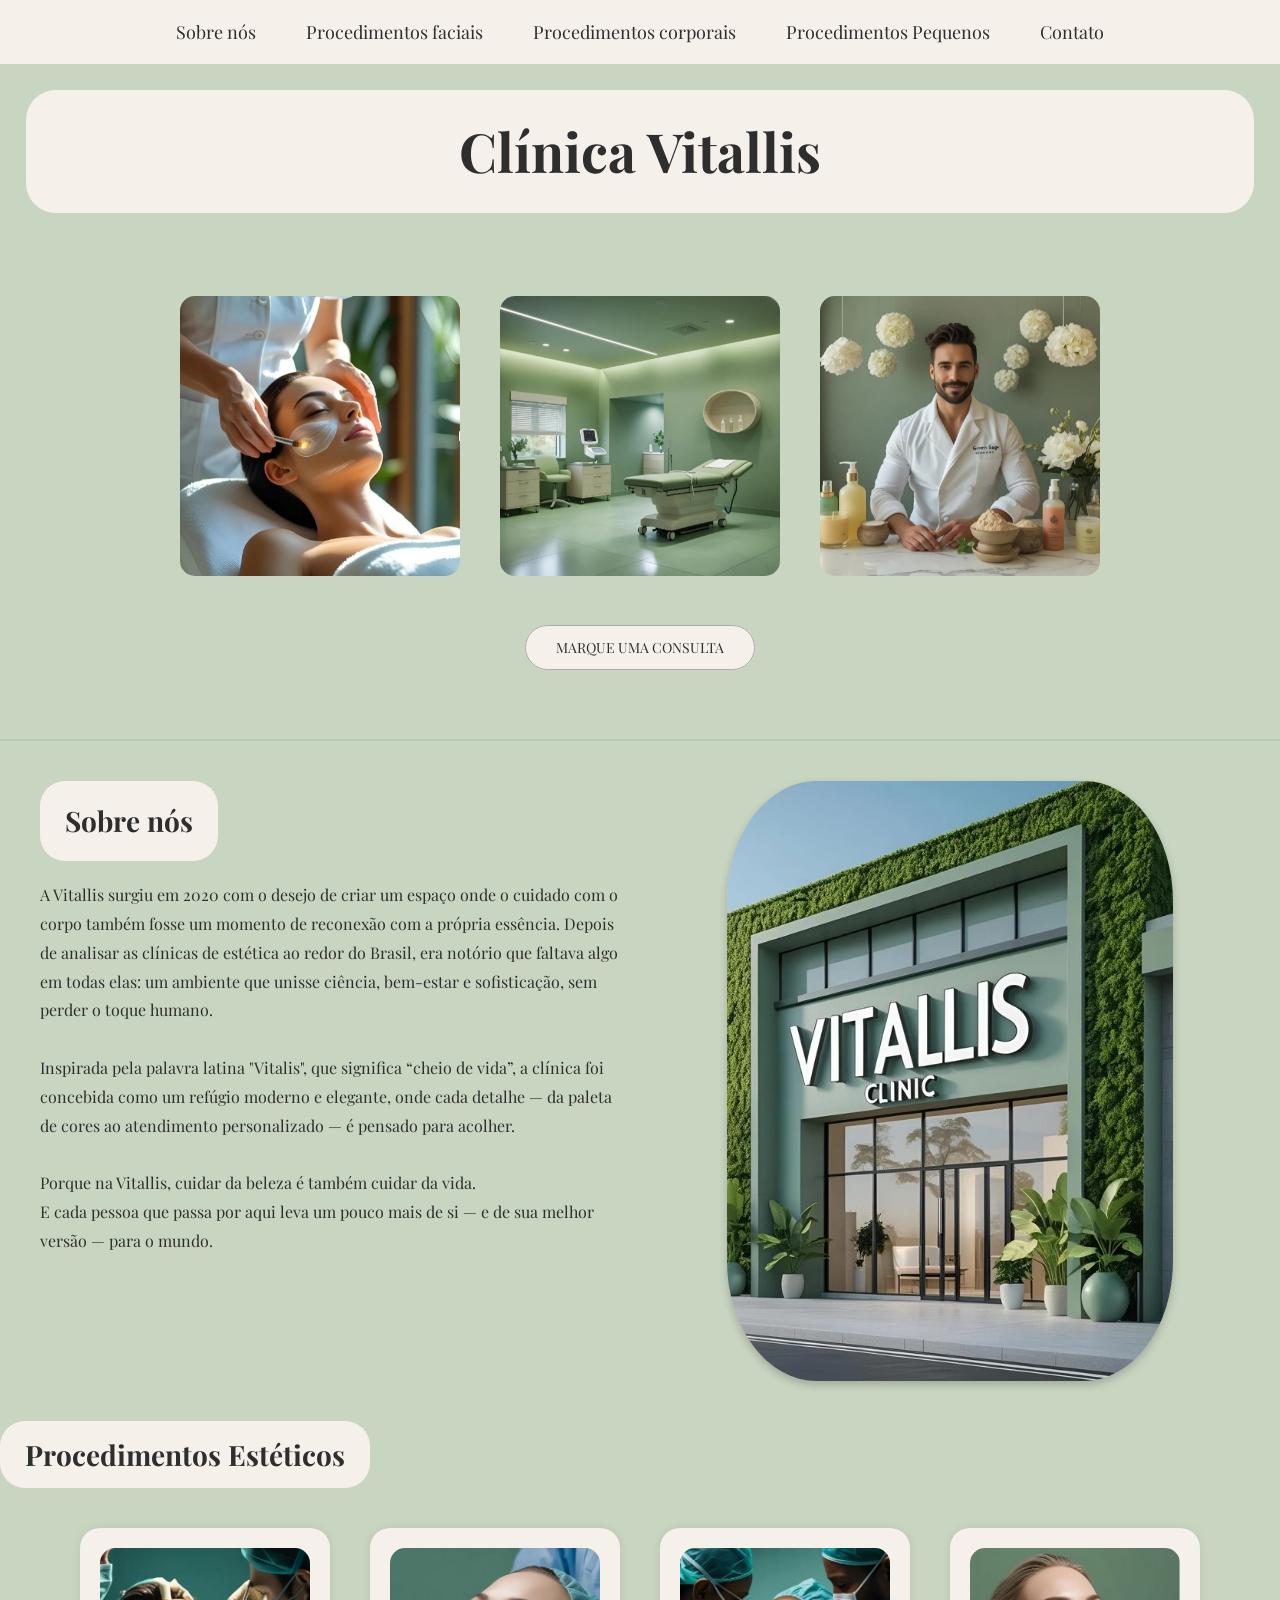
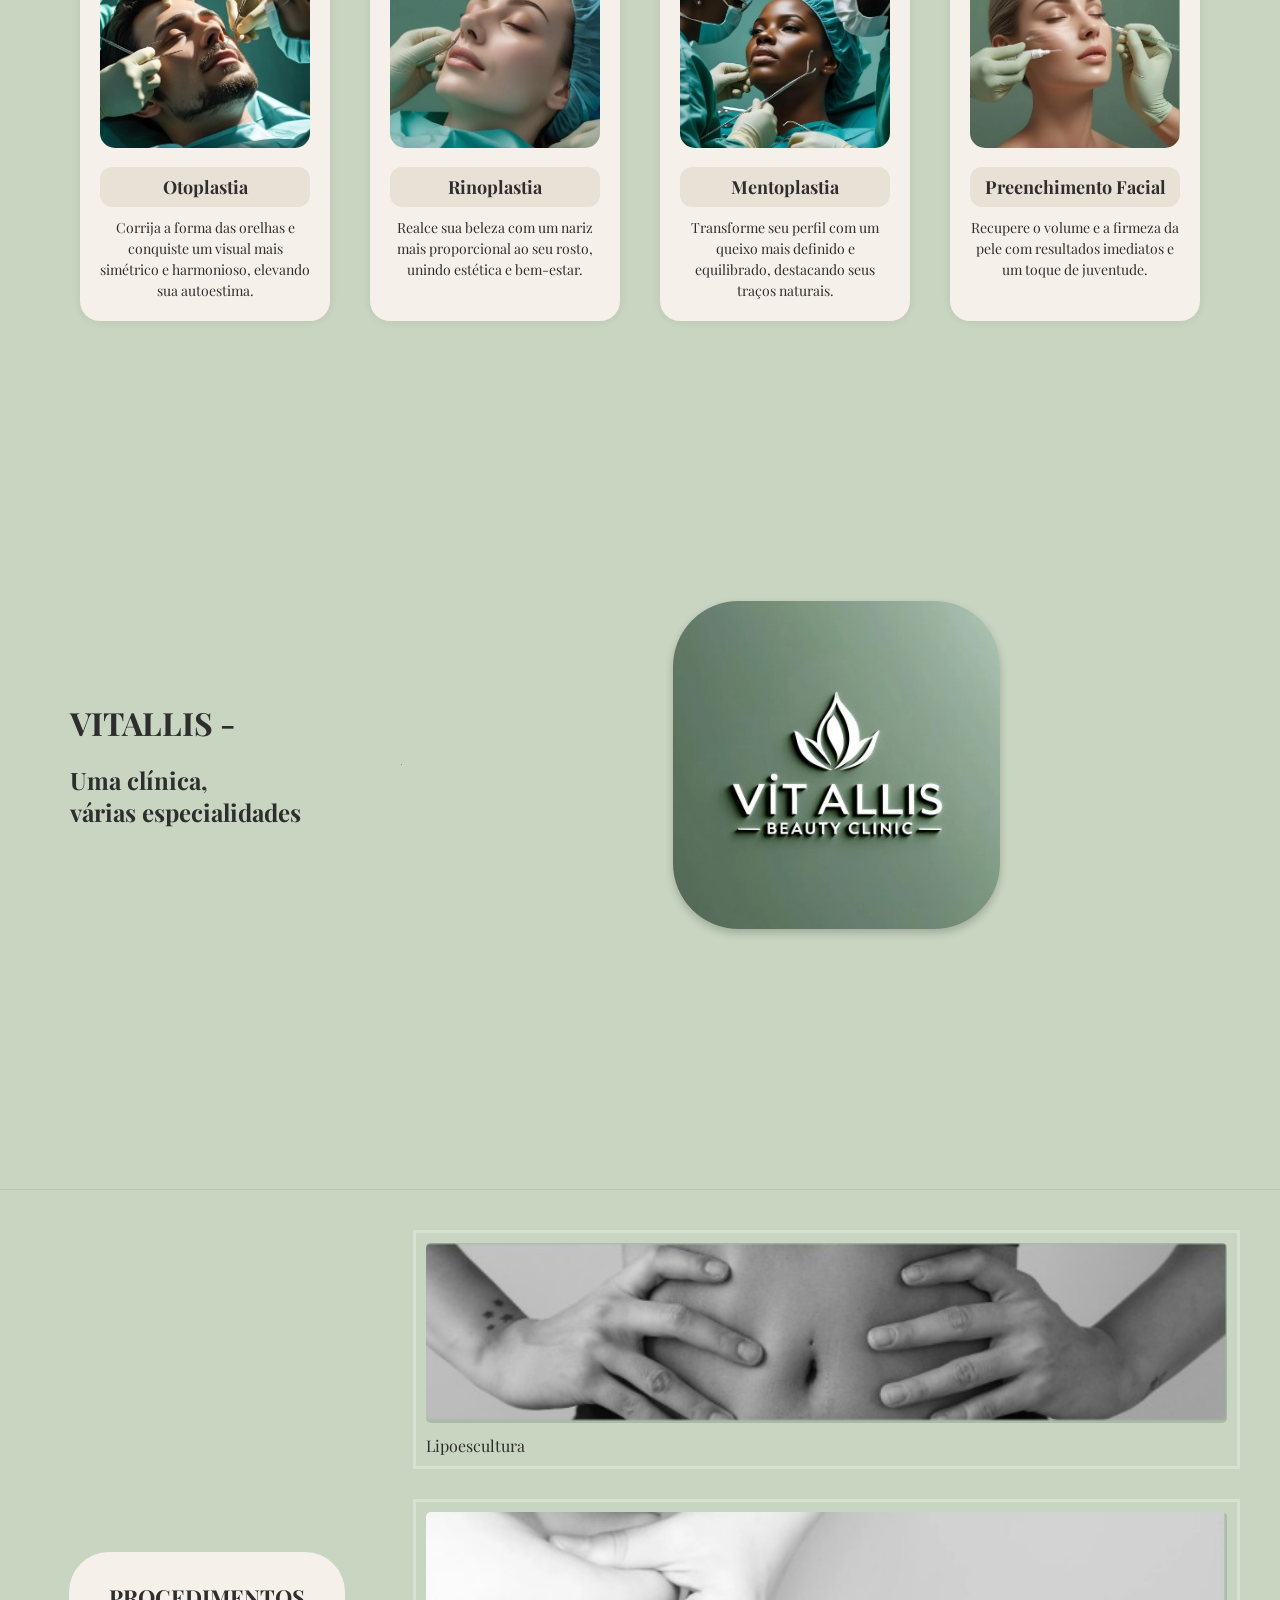
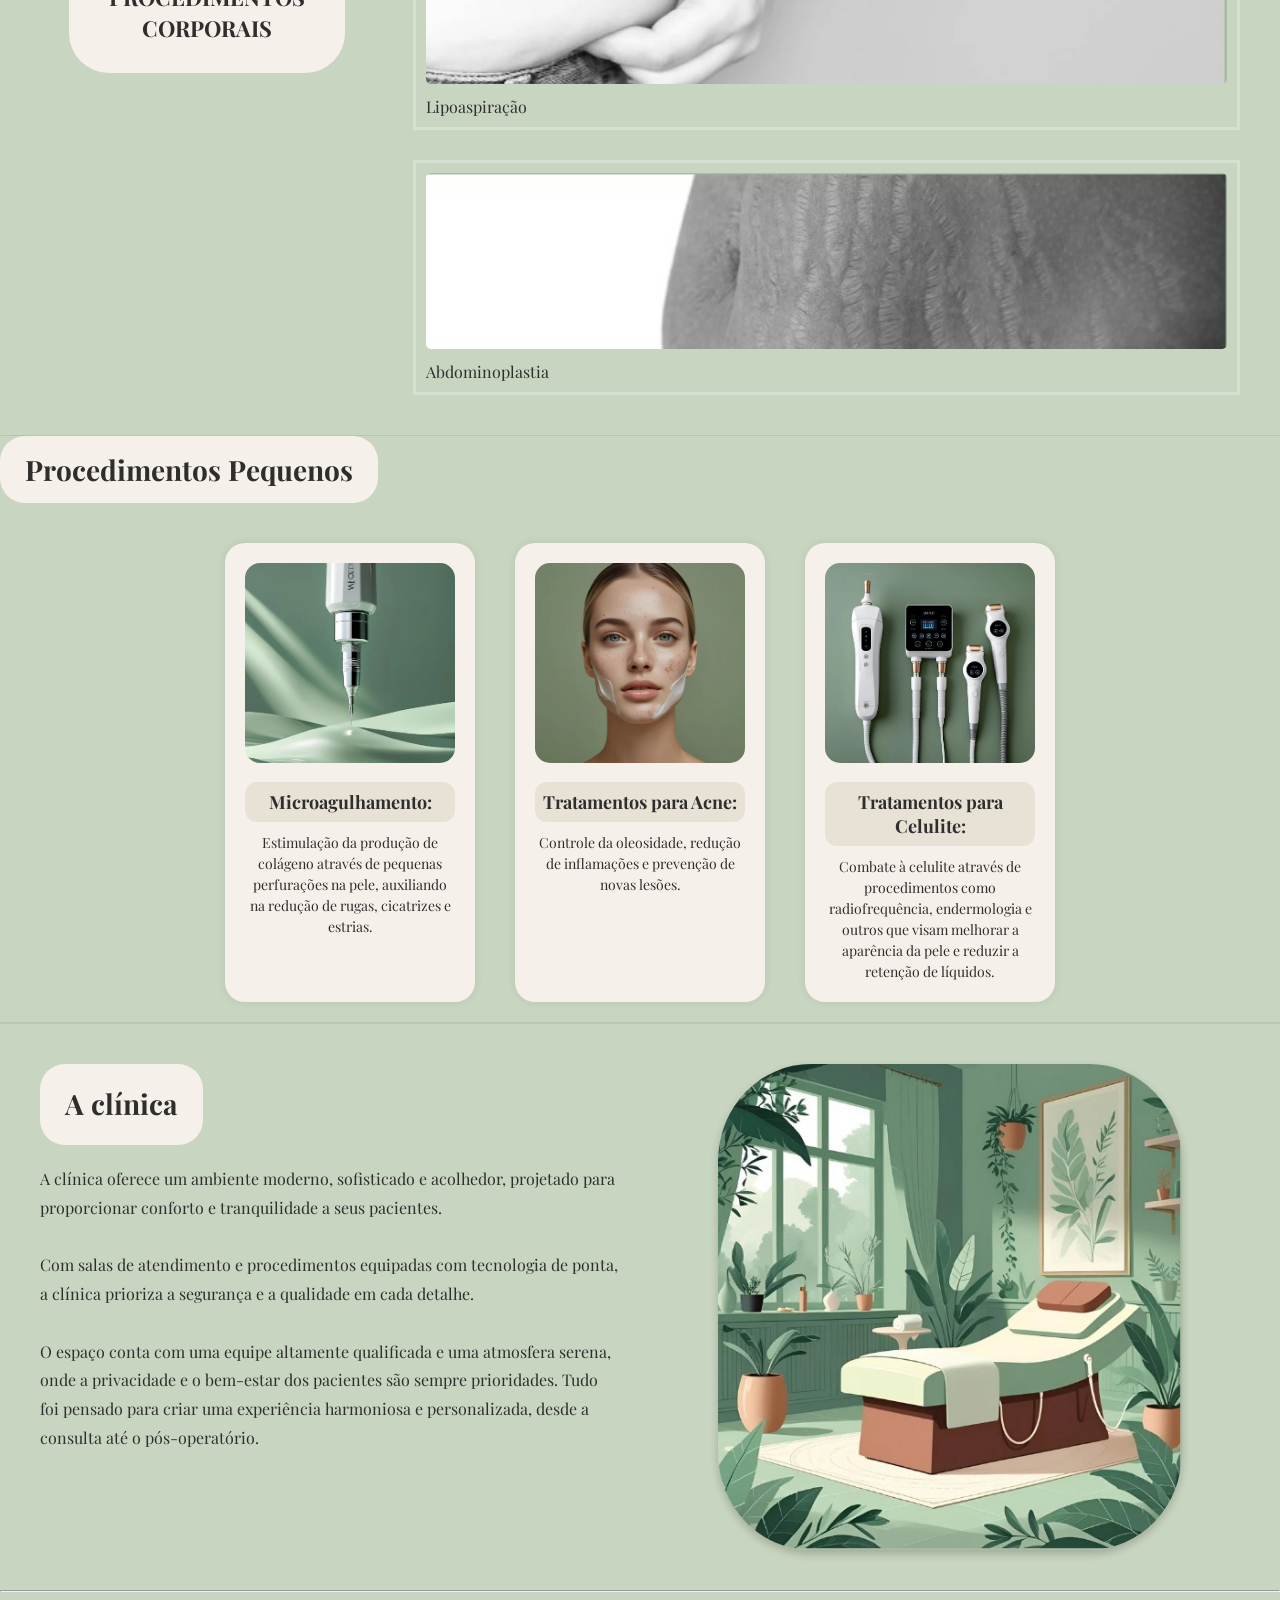
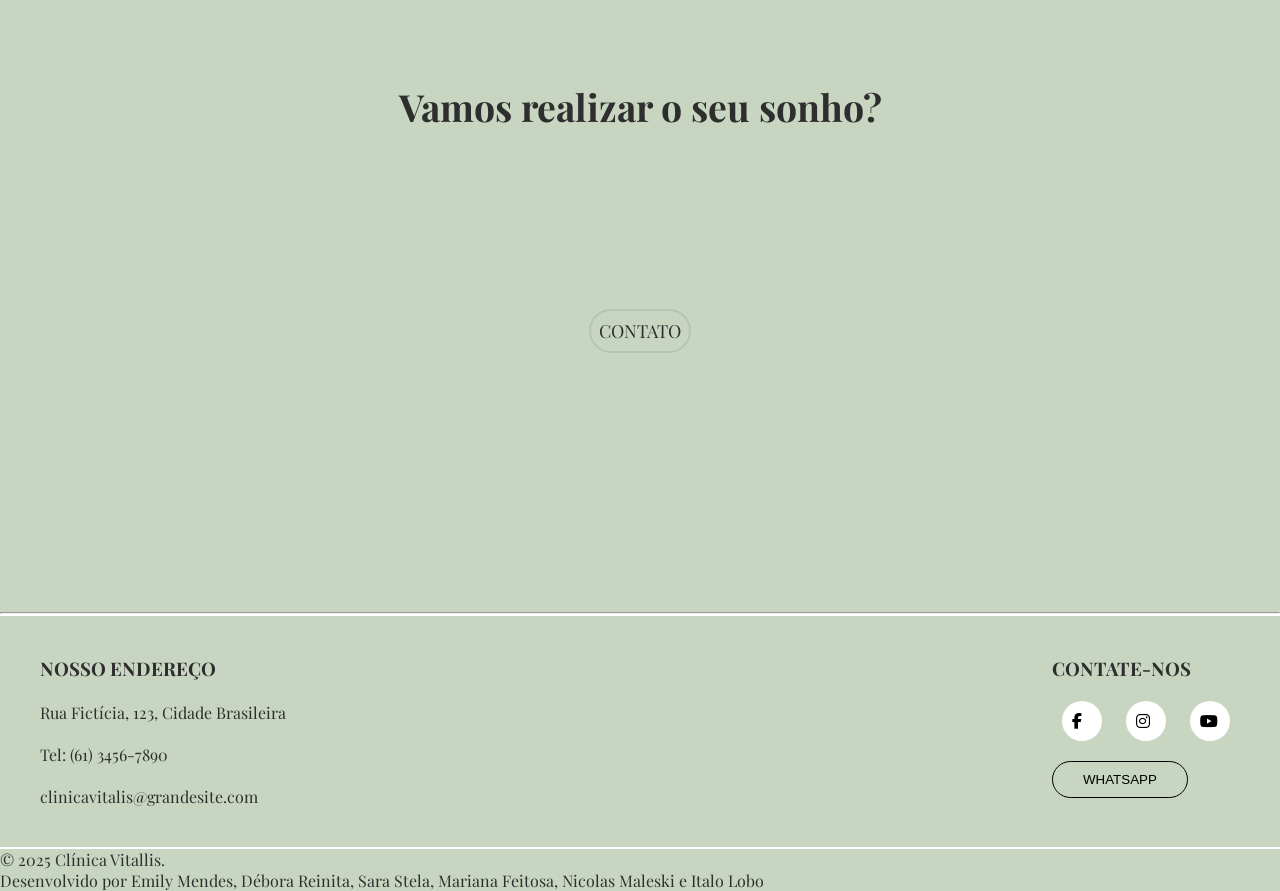
<file: index.html>
<!DOCTYPE html>
<html lang="en">
<head>
    <meta charset="UTF-8">
    <meta name="viewport" content="width=device-width, initial-scale=1.0">
    <title>Document</title>
    <link rel="preconnect" href="https://fonts.googleapis.com">
    <link rel="preconnect" href="https://fonts.gstatic.com" crossorigin>
    <link rel="stylesheet" href="https://cdnjs.cloudflare.com/ajax/libs/font-awesome/6.4.0/css/all.min.css">
    <link href="https://fonts.googleapis.com/css2?family=Playfair+Display:wght@400&display=swap" rel="stylesheet">
    <link rel="stylesheet" href="css/clinica.css">
</head>
<body>
  <header>
    <nav>
      <ul class="menu">
        <li><a href="#SobreNos">Sobre nós</a></li>
        <li><a href="#ProcedimentosEsteticos">Procedimentos faciais</a></li>
        <li><a href="#ProcedimentosCorporais">Procedimentos corporais</a></li>
        <li><a href="#ProcedimentosPequenos">Procedimentos Pequenos</a></li>
        <li><a href="#Contato">Contato</a></li>
      </ul>
    </nav>
  </header>

  <main>
    <section class="titulo_h1">
      <h1>Clínica Vitallis</h1>
    </section>
 <br> <br> <br>
    <section class="galeria">
      <img src="img/imgPrincipal.jpeg" alt="Procedimento facial">
      <img src="img/imgPrincipal2.jpeg" alt="Sala da clínica">
      <img src="img/imgPrincipal3.jpeg" alt="Profissional da clínica">
    </section>

    <div class="botao-container">
      <a href="#contato" class="botao">MARQUE UMA CONSULTA</a>
    </div>
    <br><br>

    <section id="SobreNos" class="sobre-nos-section">
      <div class="texto-sobre">
        <h2 class="titulo-sobre">Sobre nós</h2>
        <p>
          A Vitallis surgiu em 2020 com o desejo de criar um espaço onde o cuidado com o corpo também fosse um momento de reconexão com a própria essência. Depois de analisar as clínicas de estética ao redor do Brasil, era notório que faltava algo em todas elas: um ambiente que unisse ciência, bem-estar e sofisticação, sem perder o toque humano.<br><br>
    
          Inspirada pela palavra latina "Vitalis", que significa “cheio de vida”, a clínica foi concebida como um refúgio moderno e elegante, onde cada detalhe — da paleta de cores ao atendimento personalizado — é pensado para acolher.<br><br>
    
          Porque na Vitallis, cuidar da beleza é também cuidar da vida.<br>
          E cada pessoa que passa por aqui leva um pouco mais de si — e de sua melhor versão — para o mundo.
        </p>
      </div>

      
      <div class="imagem-sobre">
        <img src="img/imgPrincipal4.jpg" alt="Fachada da clínica">
      </div>
    </section>

    <section id="ProcedimentosEsteticos"></section>

    <h2 class="titulo-sobre">Procedimentos Estéticos</h2>
    <section class="galeria">

      <div class="procedimento">
        <img src="img/procedimento1.jpeg" alt="Paciente fazendo otoplastia">
        <h3>Otoplastia</h3>
        <p>Corrija a forma das orelhas e conquiste um visual mais simétrico e harmonioso, elevando sua autoestima.</p>
      </div>

      <div class="procedimento">
        <img src="img/procedimento2.jpeg" alt="Paciente fazendo rinoplastia">
        <h3>Rinoplastia</h3>
        <p>Realce sua beleza com um nariz mais proporcional ao seu rosto, unindo estética e bem-estar.</p>
      </div>
    
      <div class="procedimento">
        <img src="img/procedimento3.jpeg" alt="Paciente fazendo mentoplastia">
        <h3>Mentoplastia</h3>
        <p>Transforme seu perfil com um queixo mais definido e equilibrado, destacando seus traços naturais.</p>
      </div>

      <div class="procedimento">
        <img src="img/procedimento4.jpeg" alt="Paciente fazendo preenchimento facial">
        <h3>Preenchimento Facial</h3>
        <p>Recupere o volume e a firmeza da pele com resultados imediatos e um toque de juventude.</p>
      </div>

    </section>

    <br><br><br><br><br><br><br><br><br><br>
    <div class="container">
    <div class="logo">
      <h1>VITALLIS -</h1>
    <h2>Uma clínica,<br>várias especialidades</h2>
  </div>
  <br><br><br><br>
  <hr class="horizontal">
      <div class="imagem-sobre">
        <img src="img/logo.jpeg" alt="Fachada da clínica">
      </div>
      
  </div>
  <br><br><br><br><br><br><br><br><br><br>

  <section id="ProcedimentosCorporais">
    <div class="titulo-corporal">
      <h2>PROCEDIMENTOS<br>CORPORAIS</h2>
    </div>
    <div class="imagens-corpo">
      <div class="item-corpo">
        <img src="img/lipo.jpeg" alt="Lipoescultura">
        <p>Lipoescultura</p>
      </div>
      <div class="item-corpo">
        <img src="img/lipoaspiração.jpeg" alt="Lipoaspiração">
        <p>Lipoaspiração</p>
      </div>
      <div class="item-corpo">
        <img src="img/abdominoplastia.jpeg" alt="Abdominoplastia">
        <p>Abdominoplastia</p>
      </div>
    </div>
  </section>

  <section id="ProcedimentosPequenos"></section>

    <h2 class="titulo-sobre" >Procedimentos Pequenos</h2>
    <section class="galeria">

      <div class="procedimento">
        <img src="img/agulha.jpeg" alt="Agulha">
        <h3>Microagulhamento:</h3>
        <p>Estimulação da produção de colágeno através de pequenas perfurações na pele, auxiliando na redução de rugas, cicatrizes e estrias. 
        </p>
      </div>

      <div class="procedimento">
        <img src="img/acne.jpeg" alt="Tratamento de acne">
        <h3>Tratamentos para Acne:</h3>
        <p>Controle da oleosidade, redução de inflamações e prevenção de novas lesões. 
        </p>
      </div>
    
      <div class="procedimento">
        <img src="img/celulite.jpeg" alt="Tratamento celulite">
        <h3>Tratamentos para Celulite:</h3>
        <p>Combate à celulite através de procedimentos como radiofrequência, endermologia e outros que visam melhorar a aparência da pele e reduzir a retenção de líquidos. </p>
      </div>
    </section>
    <section id="SobreNos" class="sobre-nos-section">
      <div class="texto-sobre">
        <h2 class="titulo-sobre">A clínica</h2>
        <p>
          A clínica oferece um ambiente moderno, sofisticado e acolhedor, projetado para proporcionar conforto e tranquilidade a seus pacientes.<br><br>
    
          Com salas de atendimento e procedimentos equipadas com tecnologia de ponta, a clínica prioriza a segurança e a qualidade em cada detalhe. <br> <br>
         O espaço conta com uma equipe altamente qualificada e uma atmosfera serena, onde a privacidade e o bem-estar dos pacientes são sempre prioridades.
         Tudo foi pensado para criar uma experiência harmoniosa e personalizada, desde a consulta até o pós-operatório.
        </p>
      </div>

      
      <div class="imagem-sobre">
        <img src="img/Clinica.jpeg" alt="Clinica">
      </div>
    </section>
  </main>
  <hr>
  <div class="contato">
    <h3>Vamos realizar o seu sonho?</h3> <br><br><br><br>
    <a href="contato.html">CONTATO</a> <br><br><br>
  </div>
  <hr>
  <div class="footer">
    <div class="column">
      <h3>NOSSO ENDEREÇO</h3> <br>
      <p>Rua Fictícia, 123, Cidade Brasileira</p> <br>
      <p>Tel: (61) 3456-7890</p> <br>
      <p>clinicavitalis@grandesite.com</p>
    </div>

    <div class="column">
      <h3>CONTATE-NOS</h3>
      <div class="social-icons">
  <a href="#" title="Facebook"><i class="fab fa-facebook-f"></i><span class="sr-only">Facebook</span></a>
  <a href="#" title="Instagram"><i class="fab fa-instagram"></i><span class="sr-only">Instagram</span></a>
  <a href="#" title="YouTube"><i class="fab fa-youtube"></i><span class="sr-only">YouTube</span></a>
</div>
      <button class="whatsapp-button">WHATSAPP</button>
    </div>
  </div>
  <div class="footer-bottom">
    <p>&copy; 2025 Clínica Vitallis.</p>
    <p>Desenvolvido por Emily Mendes, Débora Reinita, Sara Stela, Mariana Feitosa, Nicolas Maleski e Italo Lobo</p>
  </div>
</body>
</html>
</body>
</html>
</file>
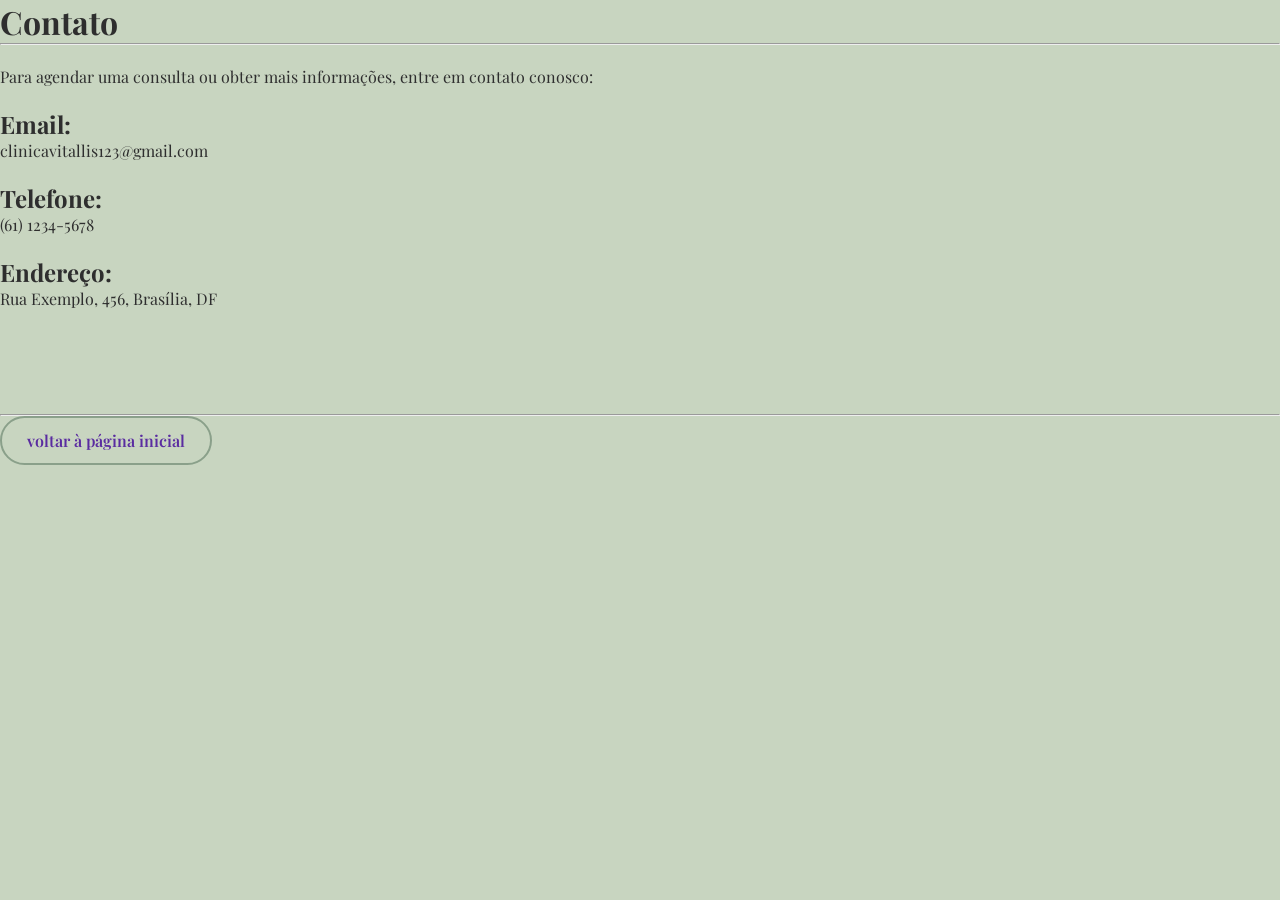
<file: contato.html>
<!DOCTYPE html>
<html lang="en">
<head>
    <meta charset="UTF-8">
    <meta name="viewport" content="width=device-width, initial-scale=1.0">
    <title>Clinica Vitallis</title>
    <link rel="stylesheet" href="css/clinica.css">
</head>
<body>
    <h1>Contato</h1>  <hr><br>
    <p>Para agendar uma consulta ou obter mais informações, entre em contato conosco:</p> <br>
    <h2>Email:</h2>
    <p>clinicavitallis123@gmail.com</p> <br>
    <h2>Telefone:</h2>
    <p>(61) 1234-5678</p> <br>
    <h2>Endereço:</h2> 
    <p>Rua Exemplo, 456, Brasília, DF</p> <br><br><br><br><br>
    <hr>
    <div class="voltar-pagina">
        <a href="index.html">voltar à página inicial</a> 
    </div>
</body>
</html>
</file>
<file: css/clinica.css>
@import url('https://fonts.googleapis.com/css2?family=Playfair+Display:wght@400;700&display=swap');

  * {
    margin: 0;
    padding: 0;
    box-sizing: border-box;
  }
  
  body {
    font-family: 'Playfair Display', serif;
    background-color: #c8d5c0; 
    color: #2e2e2e;
  }
  
  header {
    background-color: #f6f0ea;
    padding: 20px 0;
    text-align: center;
  }
  
  .menu {
    list-style: none;
    display: flex;
    justify-content: center;
    gap: 50px;;
  }
  
  .menu a {
    text-decoration: none;
    color: #2e2e2e;
    font-size: 18px;
    transition: color 0.3s ease;
  }
  
  .menu a:hover {
    color: #4a7c59; 
  }
  
  .titulo {
    text-align: center;
    margin: 40px 0 30px;
  }
  
  .titulo_h1 {
    background-color: #f6f0ea;
    display: inline-block;
    padding: 2% 4%;
    border-radius: 30px;
    margin-left: 2%;
    margin-right: 2%;
    margin-top: 2%;
    font-size: 36px;
    color: #2e2e2e;
    display: flex;
    justify-content: center;
    align-items: center;
  }
  
  .galeria {
    display: flex;
    justify-content: center;
    gap: 40px;
    padding: 20px;
    flex-wrap: wrap;
  }
  
  .galeria img {
    width: 280px;
    height: 280px;
    object-fit: cover;
    border-radius: 15px;
  }
  
  .botao-container {
    text-align: center;
    margin: 40px 0;
  }
  
  .botao {
    background-color: #f6f0ea;
    color: #2e2e2e;
    padding: 12px 30px;
    text-decoration: none;
    border-radius: 25px;
    border: 1px solid #aaa;
    font-size: 14px;
  }

  .sobre-nos-section {
    display: flex;
    justify-content: space-between;
    align-items: flex-start;
    gap: 40px;
    padding: 40px;
    background-color: #c8d5c0;
    border-top: 2px solid #b9c8b3;
  }
  
  .texto-sobre {
    flex: 1;
    font-size: 16px;
    line-height: 1.8;
    color: #2e2e2e;
  }
  
  .titulo-sobre {
    background-color: #f6f0ea;
    padding: 15px 25px;
    border-radius: 25px;
    font-size: 28px;
    font-weight: bold;
    color: #2e2e2e;
    display: inline-block;
    margin-bottom: 20px;
  }
  
  .imagem-sobre {
    flex: 1;
    display: flex;
    justify-content: center;
  }
  
  .imagem-sobre img {
    max-width: 100%;
    border-radius: 15px;
    box-shadow: 0 0 15px rgba(0,0,0,0.1);
  }
  .procedimentos-container {
    display: flex;
    justify-content: center;
    flex-wrap: wrap;
    gap: 30px;
    padding: 20px;
    background-color: #d6e2d1;
  }
  
  .procedimento {
    background-color: #f6f0ea;
    border-radius: 20px;
    padding: 20px;
    max-width: 250px;
    text-align: center;
    box-shadow: 0 0 10px rgba(0, 0, 0, 0.08);
  }
  
  .procedimento img {
    width: 100%;
    height: 200px;
    object-fit: cover;
    border-radius: 15px;
    margin-bottom: 15px;
  }
  
  .procedimento h3 {
    font-size: 18px;
    margin-bottom: 10px;
    background-color: #e8e1d6;
    padding: 8px;
    border-radius: 12px;
  }
  
  .procedimento p {
    font-size: 14px;
    color: #2e2e2e;
    line-height: 1.5;
  }
  .container {
    display: flex;
    align-items: center; 
    justify-content: center; 
    gap: 40px;
    padding: 50px;
  }
  
  .logo h1, .logo h2 {
    margin: 20px;
  }
  .logo{
    border-width: 100px;
    border: #d6e2d1;
  }
  
  .imagem-sobre img {
    max-width: 80%;
    border-radius: 20%; 
    box-shadow: 0 4px 8px rgba(0,0,0,0.2);
  }
  .linha-horizontal {
    border: none;
    height: 1px;
    background-color: #ccc;
    width: 100%;
    position: absolute;
    top: 50%;
    left: 0;
    z-index: 0;
  }
  #ProcedimentosCorporais {
    display: flex;
    background-color: #c8d5c0;
    border-top: 1px solid #b8c3b0;
    border-bottom: 1px solid #b8c3b0;
    padding: 40px 0;
  }
  
  .titulo-corporal {
    flex: 1;
    display: flex;
    justify-content: center;
    align-items: center;
  }
  
  .titulo-corporal h2 {
    background-color: #f6f0ea;
    padding: 30px 40px;
    border-radius: 40px;
    text-align: center;
    font-family: 'Playfair Display', serif;
    font-size: 22px;
    line-height: 1.4;
  }
  
  .imagens-corpo {
    flex: 2;
    display: flex;
    flex-direction: column;
    gap: 30px;
    padding-right: 40px;
  }
  
  .item-corpo {
    padding: 10px;
    border-width: 50%;
    border-color: #d6e2d1;
    border-style: solid;
  }
  
  .item-corpo img {
    width: 100%;
    max-height: 200px;
    object-fit: cover;
    border-radius: 5px;
  }
  
  .item-corpo p {
    margin-top: 8px;
    font-size: 16px;
    color: #2e2e2e;
  }

  .contato {
    text-align: center;
    padding: 90px 0;
    background-color: #c8d5c0; 
    font-size: 32px;
    margin-bottom: 90px;
    color: #2e2e2e;
  }

  .contato a {
    font-size: 18px;
    color: #2e2e2e;
    padding: 8px; 
    border: 2px solid #b8c3b0;
    border-radius: 70px;
    margin-left: 45%;
    margin-right: 45%;
    text-decoration: none; 
  }

  .social-icons {
      margin: 20px 0;
    }

    .social-icons a {
      color: black;
      background-color: white;
      border-radius: 50%;
      padding: 10px;
      margin: 0 10px;
      display: inline-block;
      width: 40px;
      height: 40px;
      line-height: 20px;
    }

    .whatsapp-button {
      border: 1px solid black;
      padding: 10px 30px;
      border-radius: 20px;
      background-color: transparent;
      font-family: Arial, sans-serif;
      cursor: pointer;
    }
    .footer {
      display: flex;
      justify-content: space-between;
      padding: 40px;
      border-top: 2px solid #fff;
      border-bottom: 2px solid #fff;
    }
    .voltar-pagina a {
    display: inline-block;
    padding: 12px 25px;
    border: 2px solid #8aa08a;
    border-radius: 30px;
    text-decoration: none;
    color: #5a2ca0;
    font-weight: 600;
}
</file>
